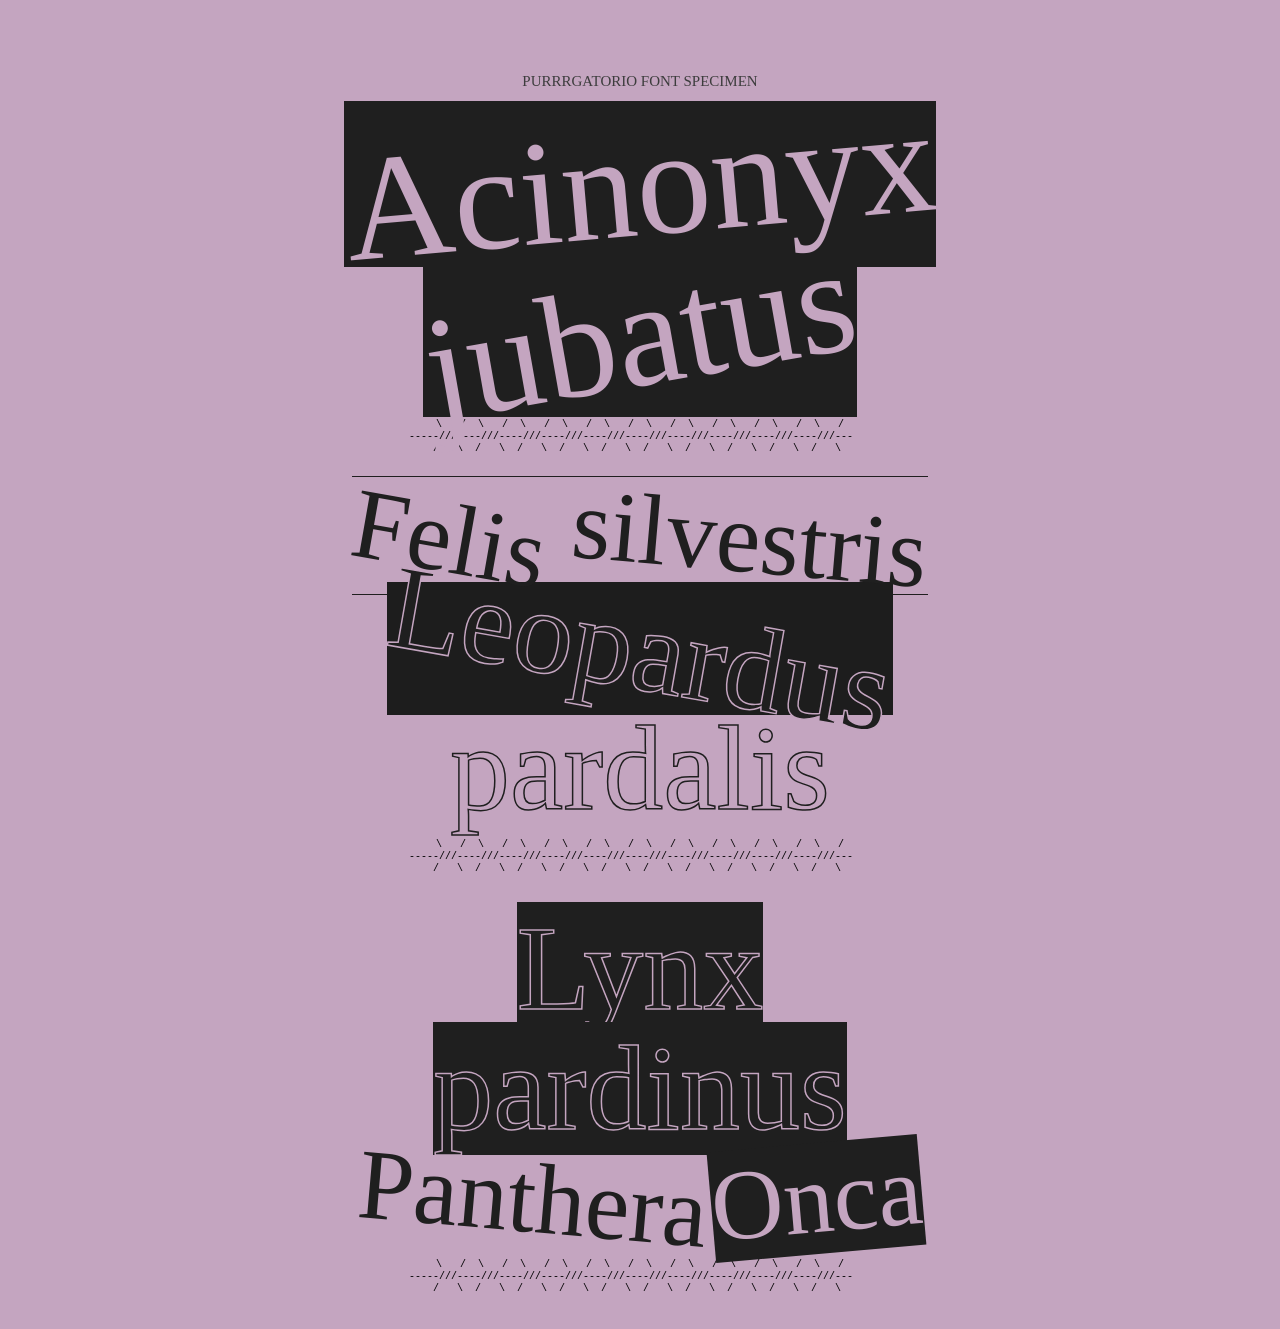
<file: htmlenergy.html>
<!DOCTYPE html>

<html>
<head>
<style>

body{background-color:#c4a5c0;
cursor: url(https://cdn.custom-cursor.com/128/assets/pointers/32/Cat_Paw_Cursor.png); }

@font-family{
font-family: 'Purrrgatorio';
src: url('https://github.com/lcramirezt/portfolio/blob/main/fonts/PurrrgatorioVF.ttf');
}

@font-family{
font-family: 'Purrrgatorio Infierno';
src: url('https://github.com/lcramirezt/portfolio/blob/main/fonts/PurrrgatorioVF.ttf');
font-weight:800;
}

@font-family{
font-family: 'Cormorant';
src: url('https://fonts.googleapis.com/css2?family=Cormorant+SC:wght@300;400;500;600;700&display=swap');
}

.large{
font-family:'Purrrgatorio';
font-size:150px;
line-height:150px;
align:center;}

.large-stroke{
font-family:'Purrrgatorio';
font-size:120px;
line-height:120px;
-webkit-text-stroke: 1.5px #1f1f1f;
color:#c4a5c0;
align:center;}

.large-stroke-inv{
font-family:'Purrrgatorio';
font-size:120px;
line-height:120px;
-webkit-text-stroke: 1.5px #c4a5c0;
color:#1f1f1f;
align:center;}

.med{
font-family: 'Purrrgatorio';
color:#1f1f1f;
font-size:100px;
line-height:100px;
align:center;}

.small{
font-family: 'Purrrgatorio';

font-size:80px;
line-height:800px;
align:center;}

.aux{color:#3d3d3d;
font-family: 'Cormorant';

font-size:15px;
line-height:20px;
letter-spacing:2%;}

.content{
width:50%;
padding: 5% 25% 0 25%;
text-align:center;
}

section {
  div { 
    display: inline-block;
    //transform: scale(0.1);
  }
}

.rotate5{
transform: rotate(5deg)}

.rotate10{
transform: rotate(10deg)}

.rotatem5{
transform: rotate(-5deg)}

.rotatem10{
transform: rotate(-10deg)}
</style>

</head>
<body>

<div class="content">

<font class="aux">PURRRGATORIO FONT SPECIMEN</font><br><br>

<section>
   <font class="large" style="background:#1f1f1f; color:#c4a5c0;"><div class="rotatem5">Acinonyx</div><div class="rotatem10"> jubatus</div><br></font>
  </section>
   <pre style="font-size:10px; line-height:12px;">\   /  \   /  \   /  \   /  \   /  \   /  \   /  \   /  \   /  \   /
 -----///----///----///----///----///----///----///----///----///----///---    
    /   \  /   \  /   \  /   \  /   \  /   \  /   \  /   \  /   \  /   \     

    </pre></font>
    <section>
   <font class="med" style="border-top:1px solid #1f1f1f;border-bottom:1px solid #1f1f1f; padding-top:6px;"><div class="rotate10">Felis</div> <div class="rotate5">silvestris</div><br></font>
   </font>
   <section>
   <font class="large-stroke-inv" style="background:#1d1d1d"><div class="rotate10">Leopardus</div></font><font class="large-stroke"> pardalis </font>
   </section>
        <font style="font-size:10px; line-height:12px;"><pre>\   /  \   /  \   /  \   /  \   /  \   /  \   /  \   /  \   /  \   /
 -----///----///----///----///----///----///----///----///----///----///---    
    /   \  /   \  /   \  /   \  /   \  /   \  /   \  /   \  /   \  /   \     

    </pre></font>
  <font class="large-stroke-inv" style="background:#1f1f1f;">Lynx pardinus <br></font>
  <section>
  <div class="rotate5"><font class="med" style="color:#1f1f1f;" >Panthera  <br></div></font> <font class="med" style="color:#1f1f1f;" > <div class="rotatem5"><font class="med" style="background:#1f1f1f; color:#c4a5c0;" >Onca</font> </div> <br></font>
  </section>
     <font style="font-size:10px; line-height:12px;"><pre>\   /  \   /  \   /  \   /  \   /  \   /  \   /  \   /  \   /  \   /
 -----///----///----///----///----///----///----///----///----///----///---    
    /   \  /   \  /   \  /   \  /   \  /   \  /   \  /   \  /   \  /   \     

    </pre></font>
</div>
</body>
</html>
</file>
